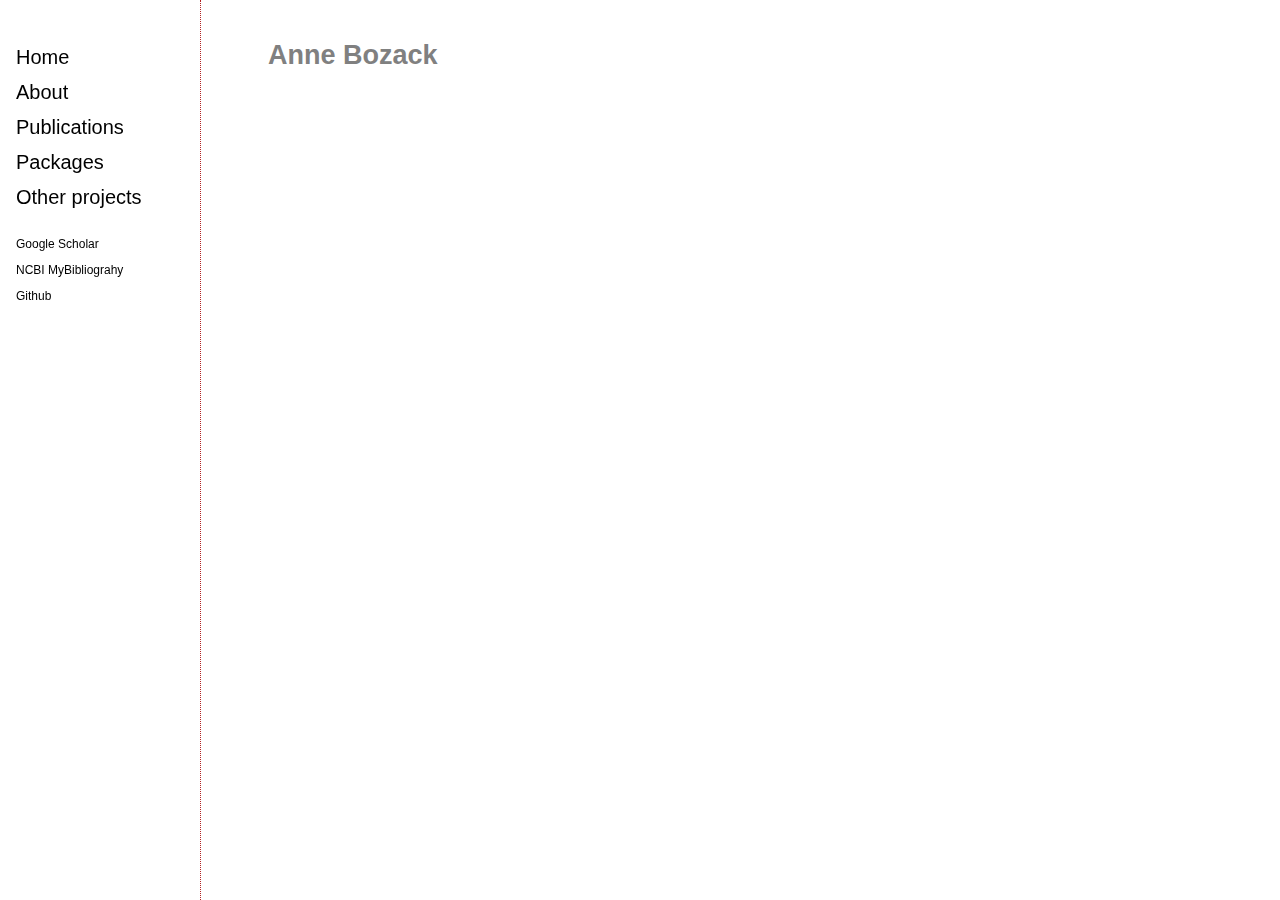
<file: index.html>
<!DOCTYPE html>
<html>
<head>
   <title>Anne Bozack</title>
   <link rel="icon" type="image/x-icon" href="favicon.ico">
</head>

<style>
    p {
  color: black
}

h2 {
 color: gray 
}

h1 {
 color: black
}

body {
  font-family: "Lato", sans-serif;
}

.sidenav {
  height: 100%;
  width: 200px;
  position: fixed;
  z-index: 1;
  top: 0;
  left: 0;
  overflow-x: hidden;
  padding-top: 40px;
  border-right-style: dotted;
  border-right-width: 1.5px;
  border-right-color: firebrick;
}

.sidenav a {
  padding: 6px 8px 6px 16px;
  text-decoration: none;
  font-size: 20px;
  color: #818181;
  display: block;
}

.sidenav a:hover {
  color: #f1f1f1;
}

.sidenav a:link {
  text-decoration: none;
}

.sidenav .small {
  font-size: 12px;
  display: block;
}

.main {
  margin-left: 250px; /* Same as the width of the sidenav */
  font-size: 18px; /* Increased text to enable scrolling */
  padding: 10px 10px;
  max-width: 1000px;
}

@media screen and (max-height: 450px) {
  .sidenav {padding-top: 15px;}
  .sidenav a {font-size: 18px;}
}

a:link {
  color: black;
  text-decoration: underline;
}

a:visited {
  color: gray;
}

a:hover {
  color: firebrick;
  text-decoration: underline;
}
</style>

    
<body>

<div class="sidenav">
  <a href="index.html">Home</a>
  <a href="about.html">About</a>
  <a href="publications.html">Publications</a>
  <a href="packages.html">Packages</a>
  <a href="other.html">Other projects</a>

  <p>
     <a href="https://scholar.google.com/citations?user=kSzZe7QAAAAJ&hl=en" class="small">Google Scholar</a>
     <a href="https://ncbi.nlm.nih.gov/myncbi/anne.bozack.1/bibliography/public/" class="small">NCBI MyBibliograhy</a>
     <a href="https://github.com/annebozack" class="small">Github</a>
  </p>
   
</div>

<div class="main">
  <h2>Anne Bozack</h2>
  
</div>
   
</body>
</html>
</file>
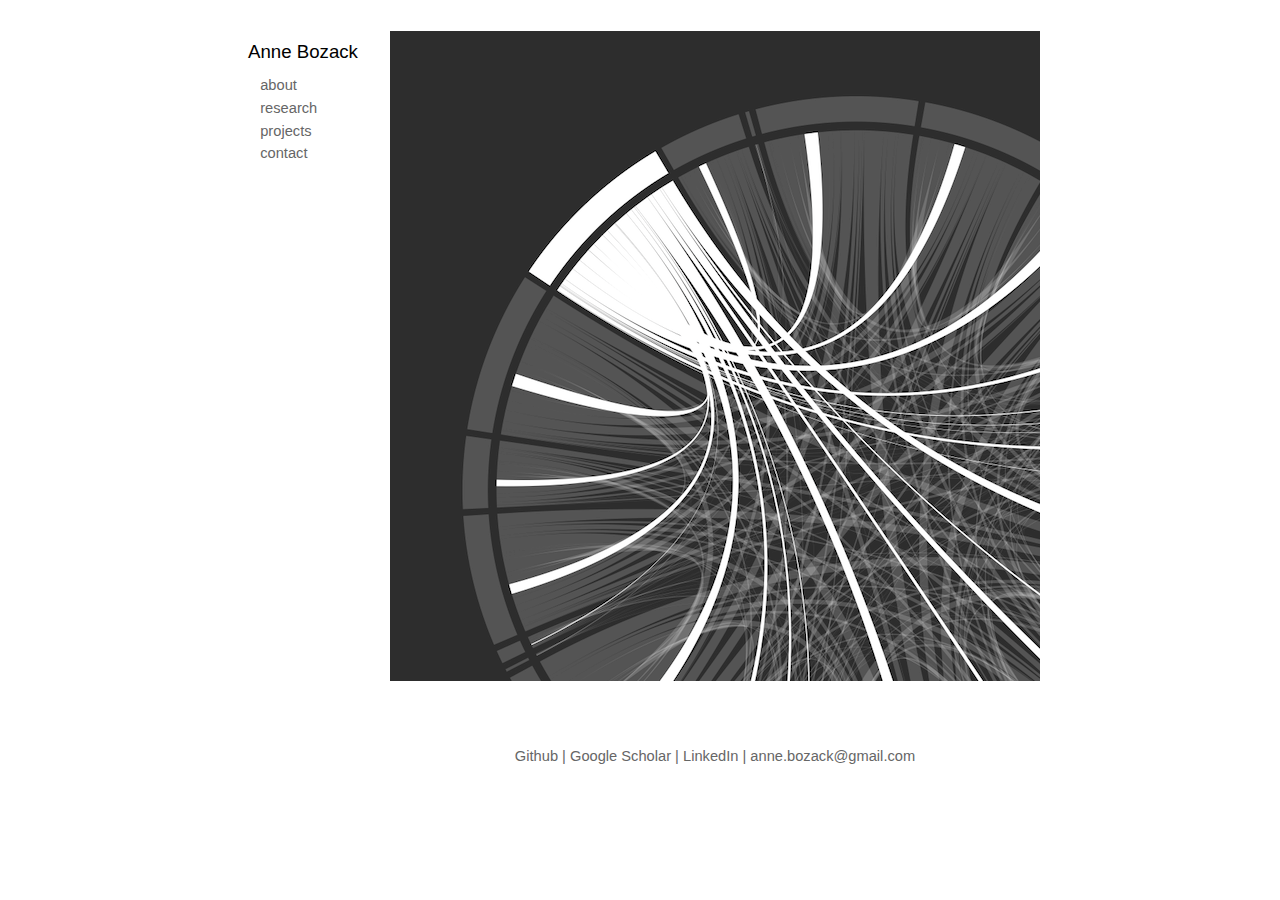
<file: old/index.html>
<!DOCTYPE html>
<html><head>
  <link rel="icon" href="A.png">
  <meta content="text/html; charset=ISO-8859-1" http-equiv="content-type"><title>annebozack</title>
  <style type="text/css">
body, html {
  font-size: 11pt;
  color: #666666;
  font-family: Arial,Helvetica,sans-serif;
  line-height: 17pt;
  background-color: #FFFFFF;
  cursor:url(http://www.javascriptkit.com/dhtmltutors/cursor-hand.gif), auto, !important;
}
h1 {
  font-family: Arial,Helvetica,sans-serif;
  font-size: 14pt;
  line-height: 14pt;
  color: #000000;
  font-weight: normal;
  font-style: normal;
}
.class1 a:link {
  font-size: 11pt;
  color: #666666;
  font-family: Arial,Helvetica,sans-serif;
  line-height: 17pt;
  text-decoration: none;
}
.class1 a:visited {
  font-size: 11pt;
  color: #666666;
  font-family: Arial,Helvetica,sans-serif;
  line-height: 17pt;
  text-decoration: none;
}
.class2 a:link {
  font-family: Arial,Helvetica,sans-serif;
  font-size: 14pt;
  line-height: normal;
  color: #cc6600;
  font-weight: normal;
  font-style: normal;
  text-decoration: none;
}
.class2 a:visited {
  font-family: Arial,Helvetica,sans-serif;
  font-size: 14pt;
  line-height: 14pt;
  color: #cc6600;
  font-weight: normal;
  font-style: normal;
  text-decoration: none;
}
.footer {
  position: fixed;
  left: 0;
  bottom: 0;
  width: 100%;
  color: white;
  text-align: center;
}

</style></head>

<body>
<br>
<table style="text-align: left; width: 800px; background-color: white; height: 700px; margin-left: auto; margin-right: auto;" border="0" cellpadding="0" cellspacing="0">

  <tbody>
    <tr>
      <td style="padding-left: 8px; vertical-align: top; height: 700px; width: 150px;">
      <h1>Anne Bozack</h1>
      <span class="class1">
&nbsp;&nbsp; <a href="about.html">about</a><br>
&nbsp;&nbsp; <a href="research.html">research</a><br>
&nbsp;&nbsp; <a href="projects.html">projects</a><br>
&nbsp;&nbsp; <a href="contact.html">contact</a><br>
      </span> </td>
      <td style="vertical-align: top; height: 700px; width: 650px; text-align: center;">
      <img style="width: 650px; height: 650px;" alt="" src="background.png" align="top">
      </td>
    </tr>
    <tr>
      <td style="vertical-align: top; height: 100px; width: 150px;">
      </td>
      <td style="vertical-align: top; height: 100px; width: 650px; text-align: center;">
      <p>
    <span class="class1">
  <a href="https://github.com/annebozack">Github</a> | 
  <a href="https://scholar.google.com/citations?user=kSzZe7QAAAAJ&hl=en">Google Scholar </a> |
  <a href="https://www.linkedin.com/in/annebozack/">LinkedIn </a> | 
  anne.bozack@gmail.com
  </span> 
  </p>
      </td>
      
    </tr>
  </tbody>
</table>



</body></html>
</file>
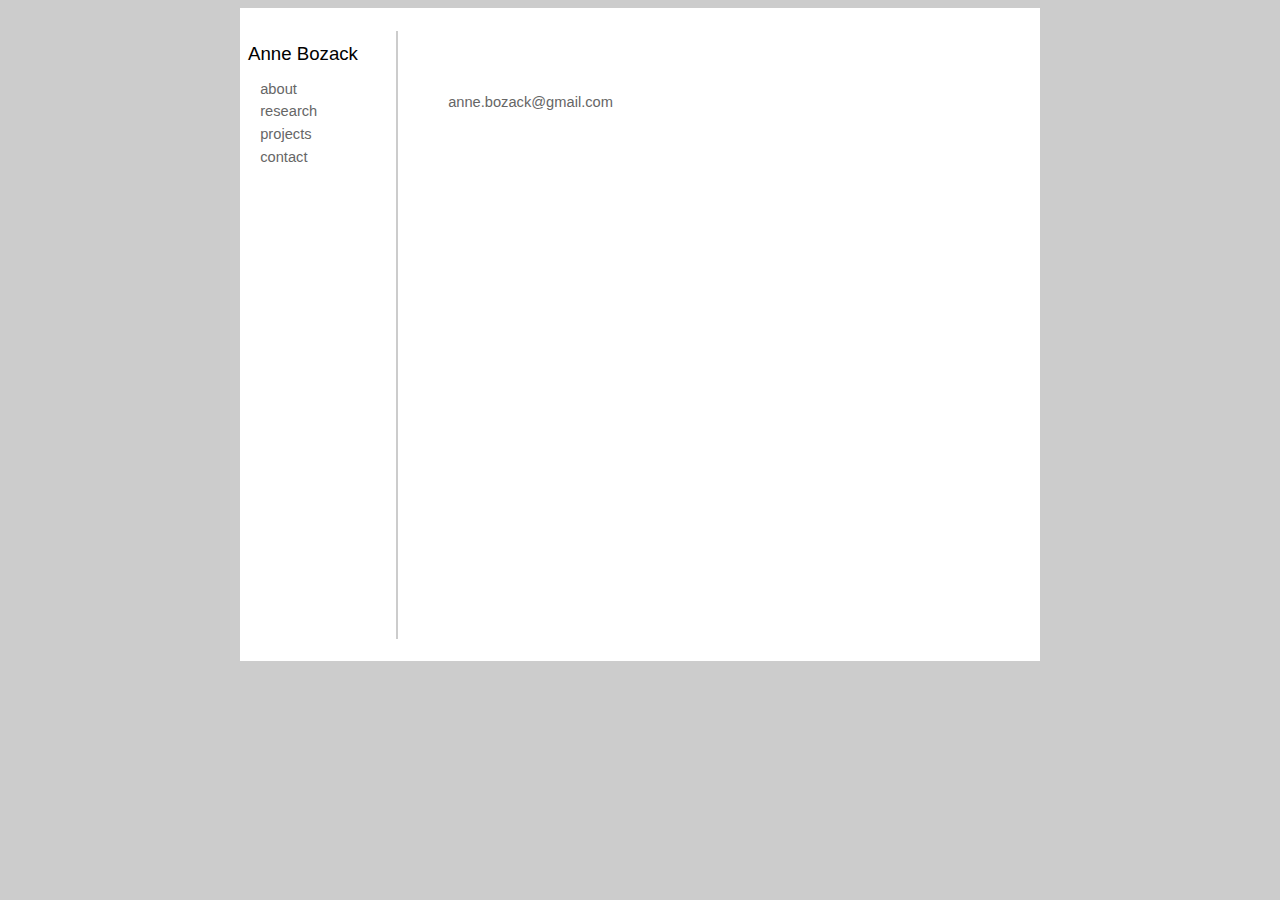
<file: contact.html>
<!DOCTYPE html>
<html><head>
  <meta content="text/html; charset=ISO-8859-1" http-equiv="content-type"><title>annebozack</title>
  <style type="text/css">
body {
  font-size: 11pt;
  color: #666666;
  font-family: Arial,Helvetica,sans-serif;
  line-height: 17pt;
  background-color: #cccccc;
}
h1 {
  font-family: Arial,Helvetica,sans-serif;
  font-size: 14pt;
  line-height: 14pt;
  color: #000000;
  font-weight: normal;
  font-style: normal;
}
.class1 a:link {
  font-size: 11pt;
  color: #666666;
  font-family: Arial,Helvetica,sans-serif;
  line-height: 17pt;
  text-decoration: none;
}
.class1 a:visited {
  font-size: 11pt;
  color: #666666;
  font-family: Arial,Helvetica,sans-serif;
  line-height: 17pt;
  text-decoration: none;
}
.class2 a:link {
  font-family: Arial,Helvetica,sans-serif;
  font-size: 14pt;
  line-height: normal;
  color: #000000;
  font-weight: normal;
  font-style: normal;
  text-decoration: none;
}
.class2 a:visited {
  font-family: Arial,Helvetica,sans-serif;
  font-size: 14pt;
  line-height: 14pt;
  color: #000000;
  font-weight: normal;
  font-style: normal;
  text-decoration: none;
}

</style></head><body>
<table style="text-align: left; width: 800px; background-color: white; height: 650px; margin-left: auto; margin-right: auto;" border="0" cellpadding="0" cellspacing="0">

  <tbody>
    <tr>
      <td style="vertical-align: top; height: 21px; width: 150px;"><br>
      </td>
      <td style="vertical-align: top; height: 21px; width: 650px;"><br>
      </td>
    </tr>
    <tr>
      <td style="padding-left: 8px; vertical-align: top; height: 608px; width: 150px;">
      <h1><span class="class2"><a href="index.html">Anne Bozack</a></span></h1>
      <span class="class1">
&nbsp;&nbsp; <a href="about.html">about</a><br>
&nbsp;&nbsp; <a href="research.html">research</a><br>
&nbsp;&nbsp; <a href="projects.html">projects</a><br>
&nbsp;&nbsp; <a href="contact.html">contact</a><br>
      </span> </td>
     <td style="border-left: 2px solid rgb(204, 204, 204); vertical-align: top; height: 608px; width: 650px; text-align: left;"><span class="class1"> <br>
      <br>
<p style="margin-left:50px; margin-right:50px;"> anne.bozack@gmail.com </p>

      </span> </td>
    </tr>
    <tr>
      <td style="vertical-align: top; height: 21px; width: 150px;"><br>
      </td>
      <td style="vertical-align: top; height: 21px; width: 650px;"><br>
      </td>
    </tr>
  </tbody>
</table>

<br>

<br>

</body></html>
</file>
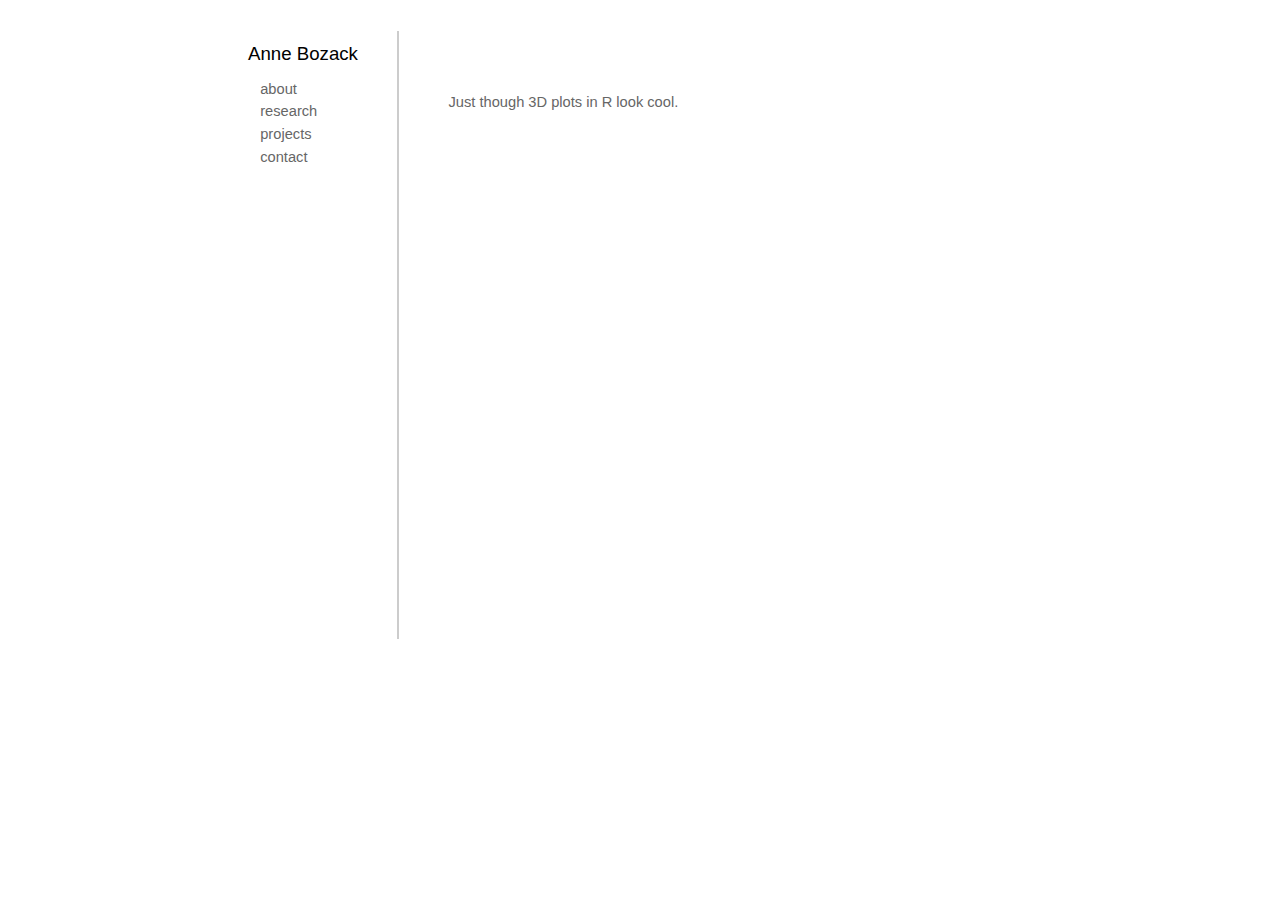
<file: cool.html>
<!DOCTYPE html>
<html><head>
  <meta content="text/html; charset=ISO-8859-1" http-equiv="content-type"><title>annebozack</title>
  <style type="text/css">
body {
  font-size: 11pt;
  color: #666666;
  font-family: Arial,Helvetica,sans-serif;
  line-height: 17pt;
  background-color: #FFFFFF;
}
h1 {
  font-family: Arial,Helvetica,sans-serif;
  font-size: 14pt;
  line-height: 14pt;
  color: #000000;
  font-weight: normal;
  font-style: normal;
}
.class1 a:link {
  font-size: 11pt;
  color: #666666;
  font-family: Arial,Helvetica,sans-serif;
  line-height: 17pt;
  text-decoration: none;
}
.class1 a:visited {
  font-size: 11pt;
  color: #666666;
  font-family: Arial,Helvetica,sans-serif;
  line-height: 17pt;
  text-decoration: none;
}
.class2 a:link {
  font-family: Arial,Helvetica,sans-serif;
  font-size: 14pt;
  line-height: normal;
  color: #000000;
  font-weight: normal;
  font-style: normal;
  text-decoration: none;
}
.class2 a:visited {
  font-family: Arial,Helvetica,sans-serif;
  font-size: 14pt;
  line-height: 14pt;
  color: #000000;
  font-weight: normal;
  font-style: normal;
  text-decoration: none;
}

</style></head><body>
<table style="text-align: left; width: 800px; background-color: white; height: 650px; margin-left: auto; margin-right: auto;" border="0" cellpadding="0" cellspacing="0">

  <tbody>
    <tr>
      <td style="vertical-align: top; height: 21px; width: 150px;"><br>
      </td>
      <td style="vertical-align: top; height: 21px; width: 650px;"><br>
      </td>
    </tr>
    <tr>
      <td style="padding-left: 8px; vertical-align: top; height: 608px; width: 150px;">
      <h1><span class="class2"><a href="index.html">Anne Bozack</a></span></h1>
      <span class="class1">
&nbsp;&nbsp; <a href="about.html">about</a><br>
&nbsp;&nbsp; <a href="research.html">research</a><br>
&nbsp;&nbsp; <a href="projects.html">projects</a><br>
&nbsp;&nbsp; <a href="contact.html">contact</a><br>
      </span> </td>
     <td style="border-left: 2px solid rgb(204, 204, 204); vertical-align: top; height: 608px; width: 650px; text-align: left;"><span class="class1"> <br>
      <br>
<p style="margin-left:50px; margin-right:50px;"> Just though 3D plots in R look cool. </p>
       
      </span> </td>
    </tr>
    <tr>
      <td style="vertical-align: top; height: 21px; width: 150px;"><br>
      </td>
      <td style="vertical-align: top; height: 21px; width: 650px;"><br>
      </td>
    </tr>
  </tbody>
</table>

<br>

<br>

</body></html>
</file>
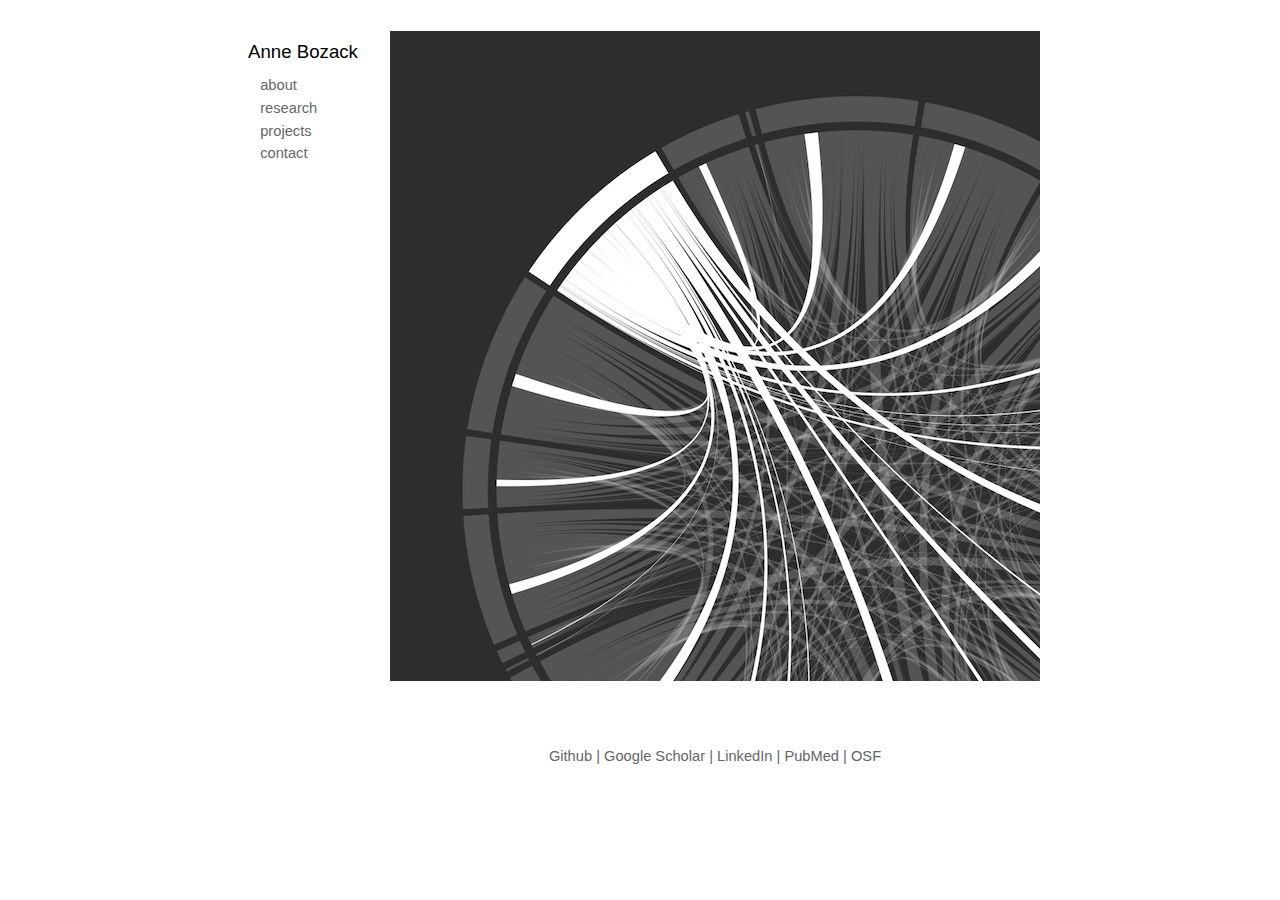
<file: index_test.html>
<!DOCTYPE html>
<html><head>
  <link rel="icon" href="A.png">
  <meta content="text/html; charset=ISO-8859-1" http-equiv="content-type"><title>annebozack</title>
  <style type="text/css">
body, html {
  font-size: 11pt;
  color: #666666;
  font-family: Arial,Helvetica,sans-serif;
  line-height: 17pt;
  background-color: #FFFFFF;
  cursor:url(http://www.javascriptkit.com/dhtmltutors/cursor-hand.gif), auto, !important;
}
h1 {
  font-family: Arial,Helvetica,sans-serif;
  font-size: 14pt;
  line-height: 14pt;
  color: #000000;
  font-weight: normal;
  font-style: normal;
}
.class1 a:link {
  font-size: 11pt;
  color: #666666;
  font-family: Arial,Helvetica,sans-serif;
  line-height: 17pt;
  text-decoration: none;
}
.class1 a:visited {
  font-size: 11pt;
  color: #666666;
  font-family: Arial,Helvetica,sans-serif;
  line-height: 17pt;
  text-decoration: none;
}
.class2 a:link {
  font-family: Arial,Helvetica,sans-serif;
  font-size: 14pt;
  line-height: normal;
  color: #cc6600;
  font-weight: normal;
  font-style: normal;
  text-decoration: none;
}
.class2 a:visited {
  font-family: Arial,Helvetica,sans-serif;
  font-size: 14pt;
  line-height: 14pt;
  color: #cc6600;
  font-weight: normal;
  font-style: normal;
  text-decoration: none;
}
.footer {
  position: fixed;
  left: 0;
  bottom: 0;
  width: 100%;
  color: white;
  text-align: center;
}

</style></head>

<body>
<br>
<table style="text-align: left; width: 800px; background-color: white; height: 700px; margin-left: auto; margin-right: auto;" border="0" cellpadding="0" cellspacing="0">

  <tbody>
    <tr>
      <td style="padding-left: 8px; vertical-align: top; height: 700px; width: 150px;">
      <h1>Anne Bozack</h1>
      <span class="class1">
&nbsp;&nbsp; <a href="about.html">about</a><br>
&nbsp;&nbsp; <a href="research.html">research</a><br>
&nbsp;&nbsp; <a href="projects.html">projects</a><br>
&nbsp;&nbsp; <a href="contact.html">contact</a><br>
      </span> </td>
      <td style="vertical-align: top; height: 700px; width: 650px; text-align: center;">
      <img style="width: 650px; height: 650px;" alt="" src="background.png" align="top">
      </td>
    </tr>
    <tr>
      <td style="vertical-align: top; height: 150px; width: 150px;">
      </td>
      <td style="vertical-align: top; height: 150px; width: 650px; text-align: center;">
      <p>
    <span class="class1">
  <a href="https://github.com/annebozack">Github</a> | 
  <a href="https://scholar.google.com/citations?user=kSzZe7QAAAAJ&hl=en">Google Scholar </a> |
  <a href="https://www.linkedin.com/in/annebozack/">LinkedIn </a> | 
  <a href="https://pubmed.ncbi.nlm.nih.gov/?term=anne+bozack&sort=date">PubMed </a> |
  <a href="https://osf.io/c4ghz/">OSF </a>
  </span> 
  </p>
      </td>
      
    </tr>
  </tbody>
</table>



</body></html>
</file>
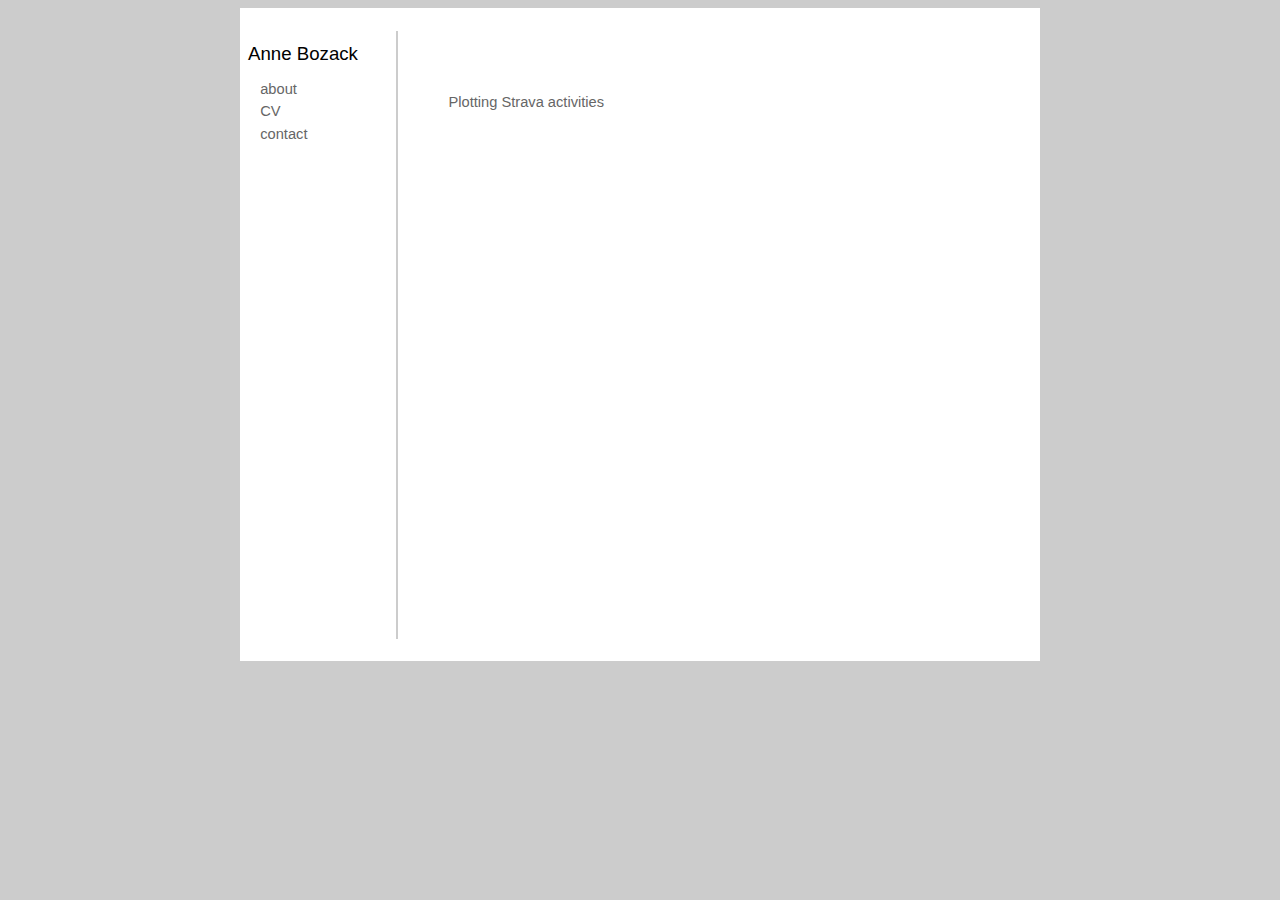
<file: projects.html>
<!DOCTYPE html>
<html><head>
  <meta content="text/html; charset=ISO-8859-1" http-equiv="content-type"><title>annebozack</title>
  <style type="text/css">
body {
  font-size: 11pt;
  color: #666666;
  font-family: Arial,Helvetica,sans-serif;
  line-height: 17pt;
  background-color: #cccccc;
}
h1 {
  font-family: Arial,Helvetica,sans-serif;
  font-size: 14pt;
  line-height: 14pt;
  color: #000000;
  font-weight: normal;
  font-style: normal;
}
.class1 a:link {
  font-size: 11pt;
  color: #666666;
  font-family: Arial,Helvetica,sans-serif;
  line-height: 17pt;
  text-decoration: none;
}
.class1 a:visited {
  font-size: 11pt;
  color: #666666;
  font-family: Arial,Helvetica,sans-serif;
  line-height: 17pt;
  text-decoration: none;
}
.class2 a:link {
  font-family: Arial,Helvetica,sans-serif;
  font-size: 14pt;
  line-height: normal;
  color: #000000;
  font-weight: normal;
  font-style: normal;
  text-decoration: none;
}
.class2 a:visited {
  font-family: Arial,Helvetica,sans-serif;
  font-size: 14pt;
  line-height: 14pt;
  color: #000000;
  font-weight: normal;
  font-style: normal;
  text-decoration: none;
}

</style></head><body>
<table style="text-align: left; width: 800px; background-color: white; height: 650px; margin-left: auto; margin-right: auto;" border="0" cellpadding="0" cellspacing="0">

  <tbody>
    <tr>
      <td style="vertical-align: top; height: 21px; width: 150px;"><br>
      </td>
      <td style="vertical-align: top; height: 21px; width: 650px;"><br>
      </td>
    </tr>
    <tr>
      <td style="padding-left: 8px; vertical-align: top; height: 608px; width: 150px;">
      <h1><span class="class2"><a href="index.html">Anne Bozack</a></span></h1>
      <span class="class1">
&nbsp;&nbsp; <a href="about.html">about</a><br>
&nbsp;&nbsp; <a href="projects.html">CV</a><br>
&nbsp;&nbsp; <a href="contact.html">contact</a><br>
      </span> </td>
     <td style="border-left: 2px solid rgb(204, 204, 204); vertical-align: top; height: 608px; width: 650px; text-align: left;"><span class="class1"> <br>
      <br>
<p style="margin-left:50px; margin-right:50px;"> <a href="https://github.com/annebozack/activityPlotting">Plotting Strava activities</a> </p>

      </span> </td>
    </tr>
    <tr>
      <td style="vertical-align: top; height: 21px; width: 150px;"><br>
      </td>
      <td style="vertical-align: top; height: 21px; width: 650px;"><br>
      </td>
    </tr>
  </tbody>
</table>

<br>

<br>

</body></html>
</file>
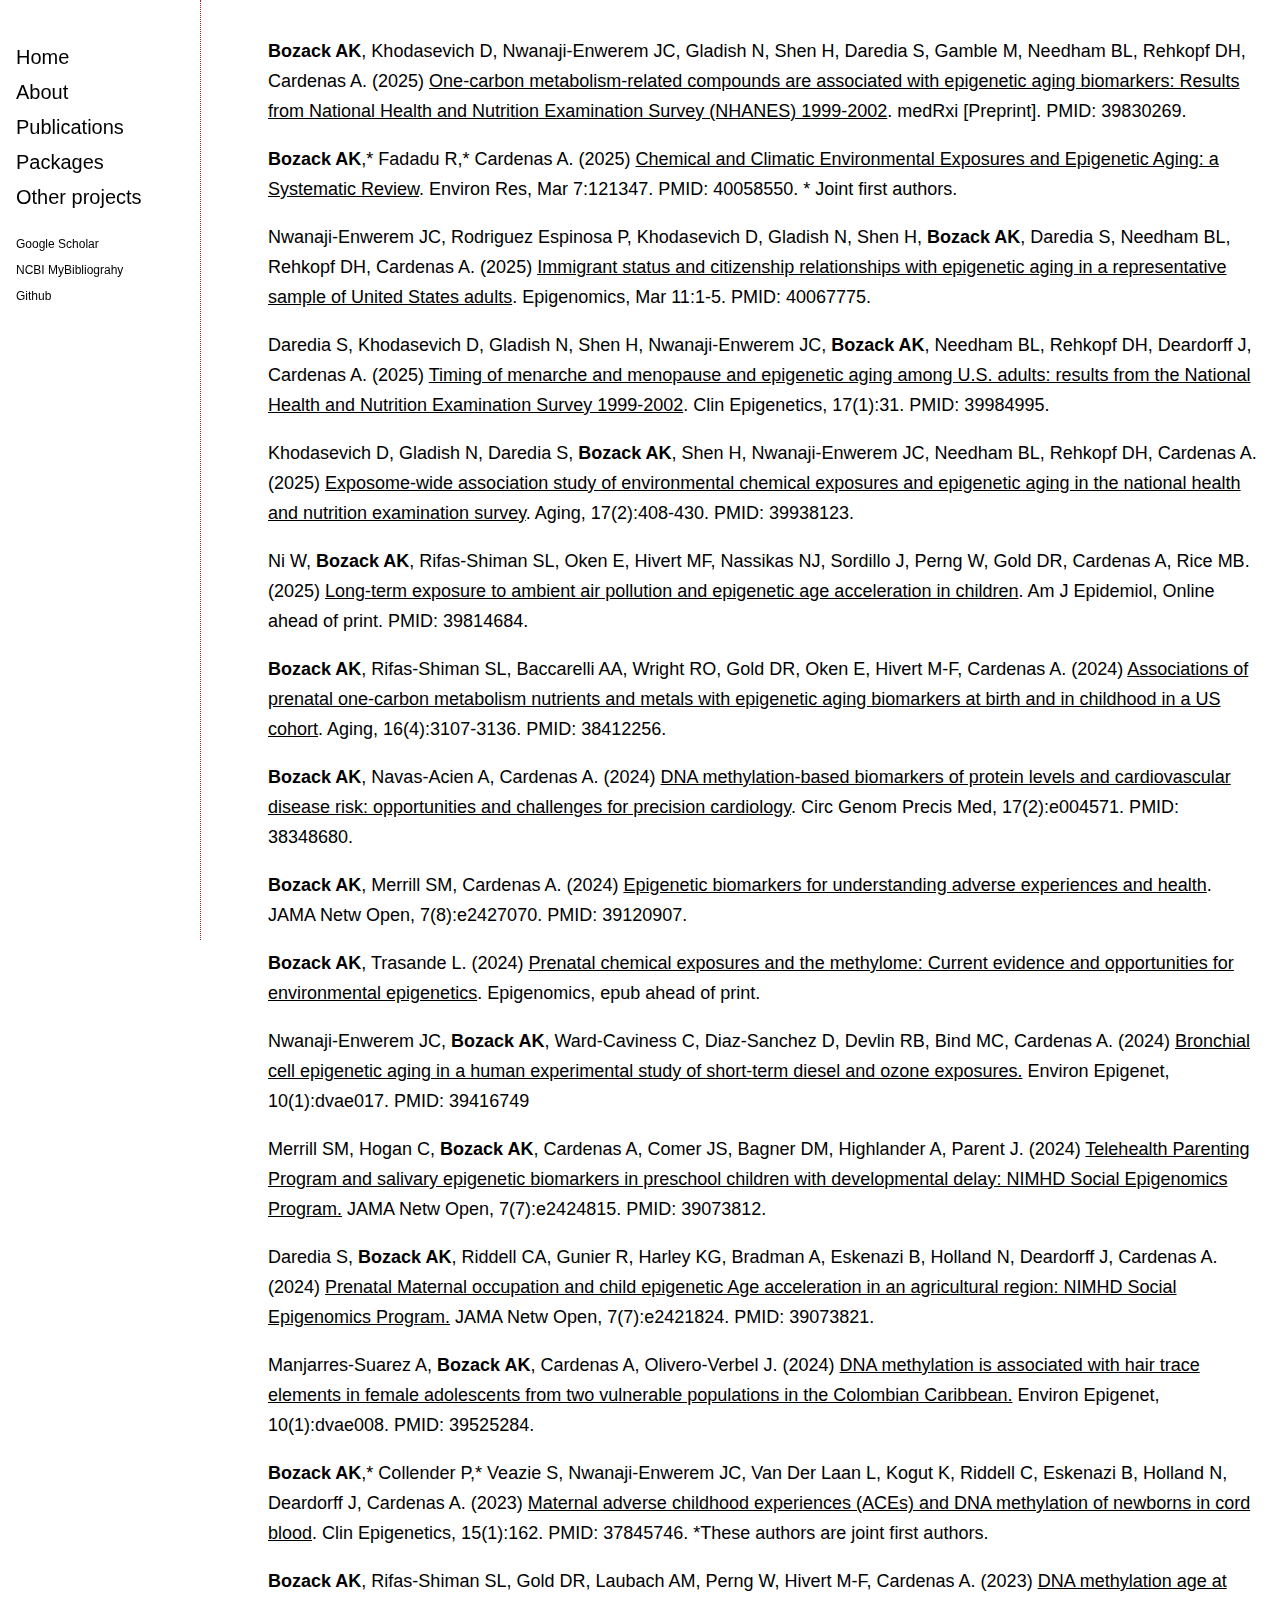
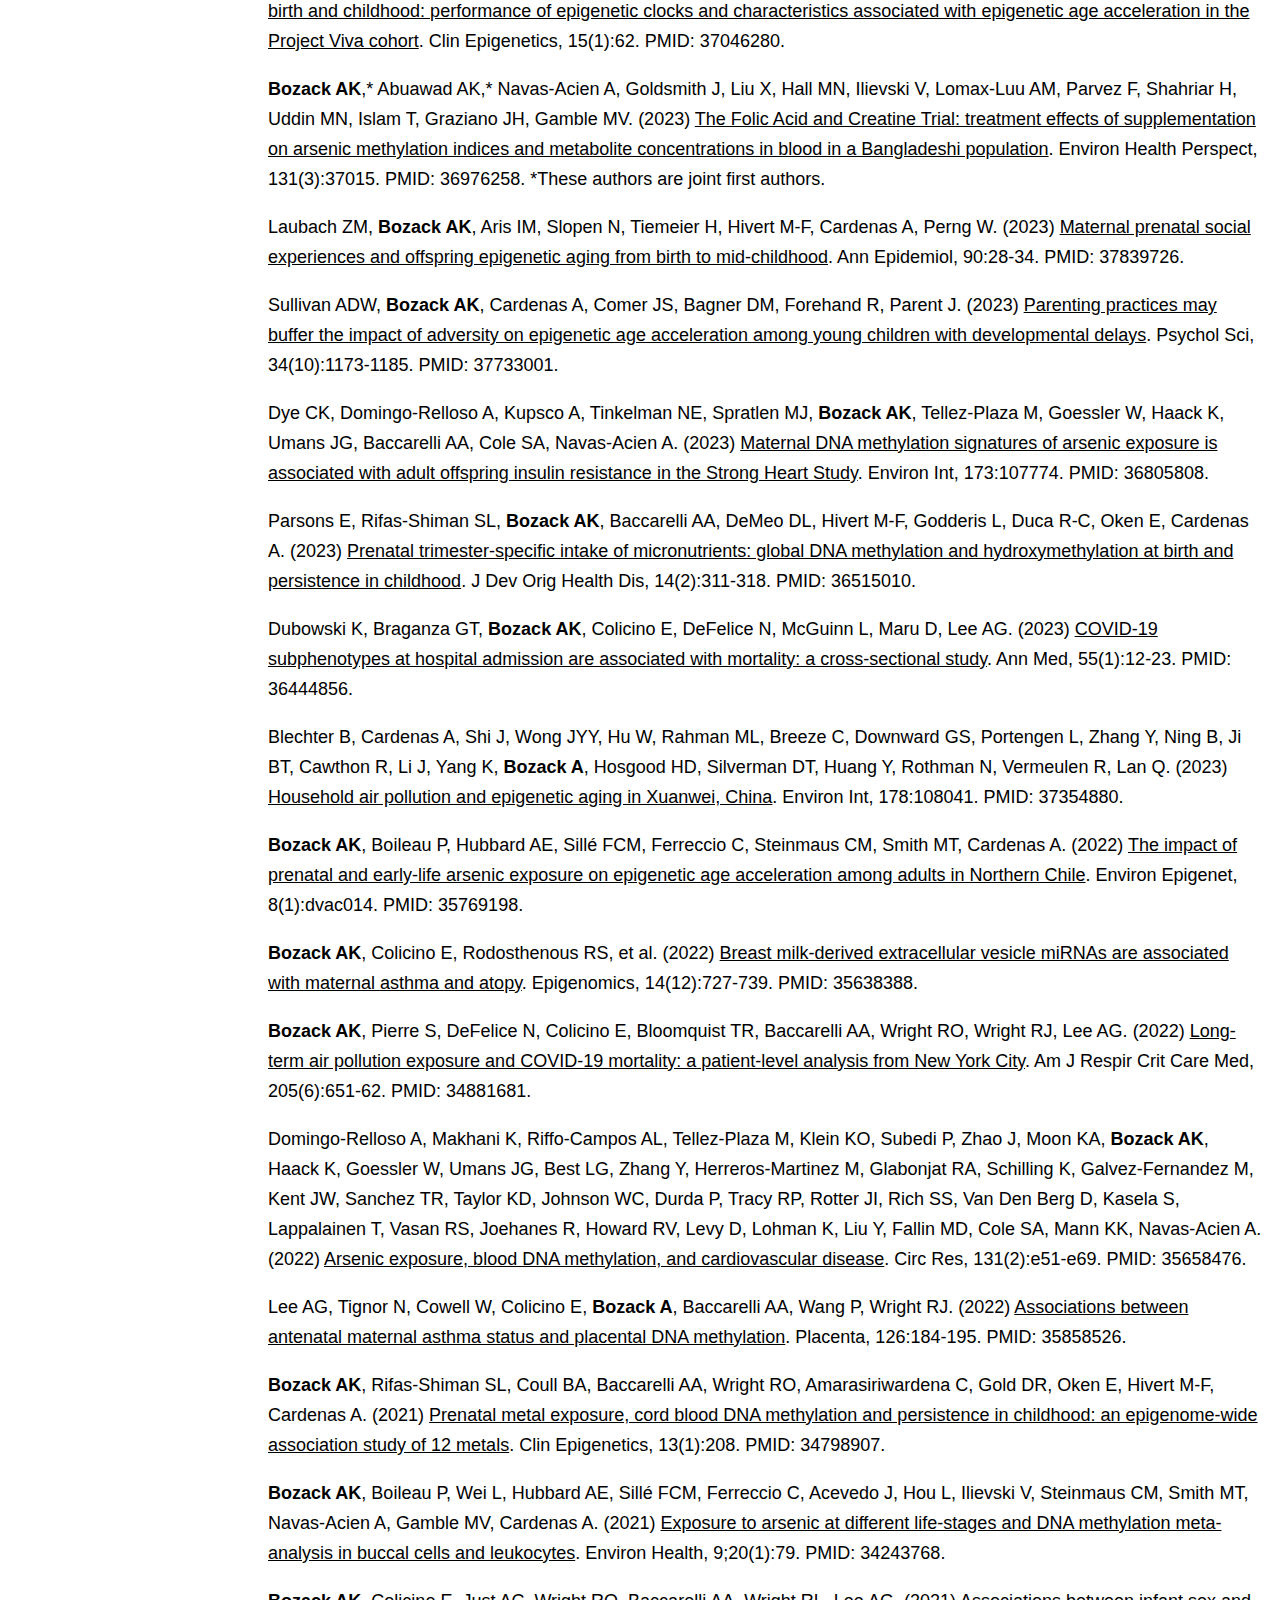
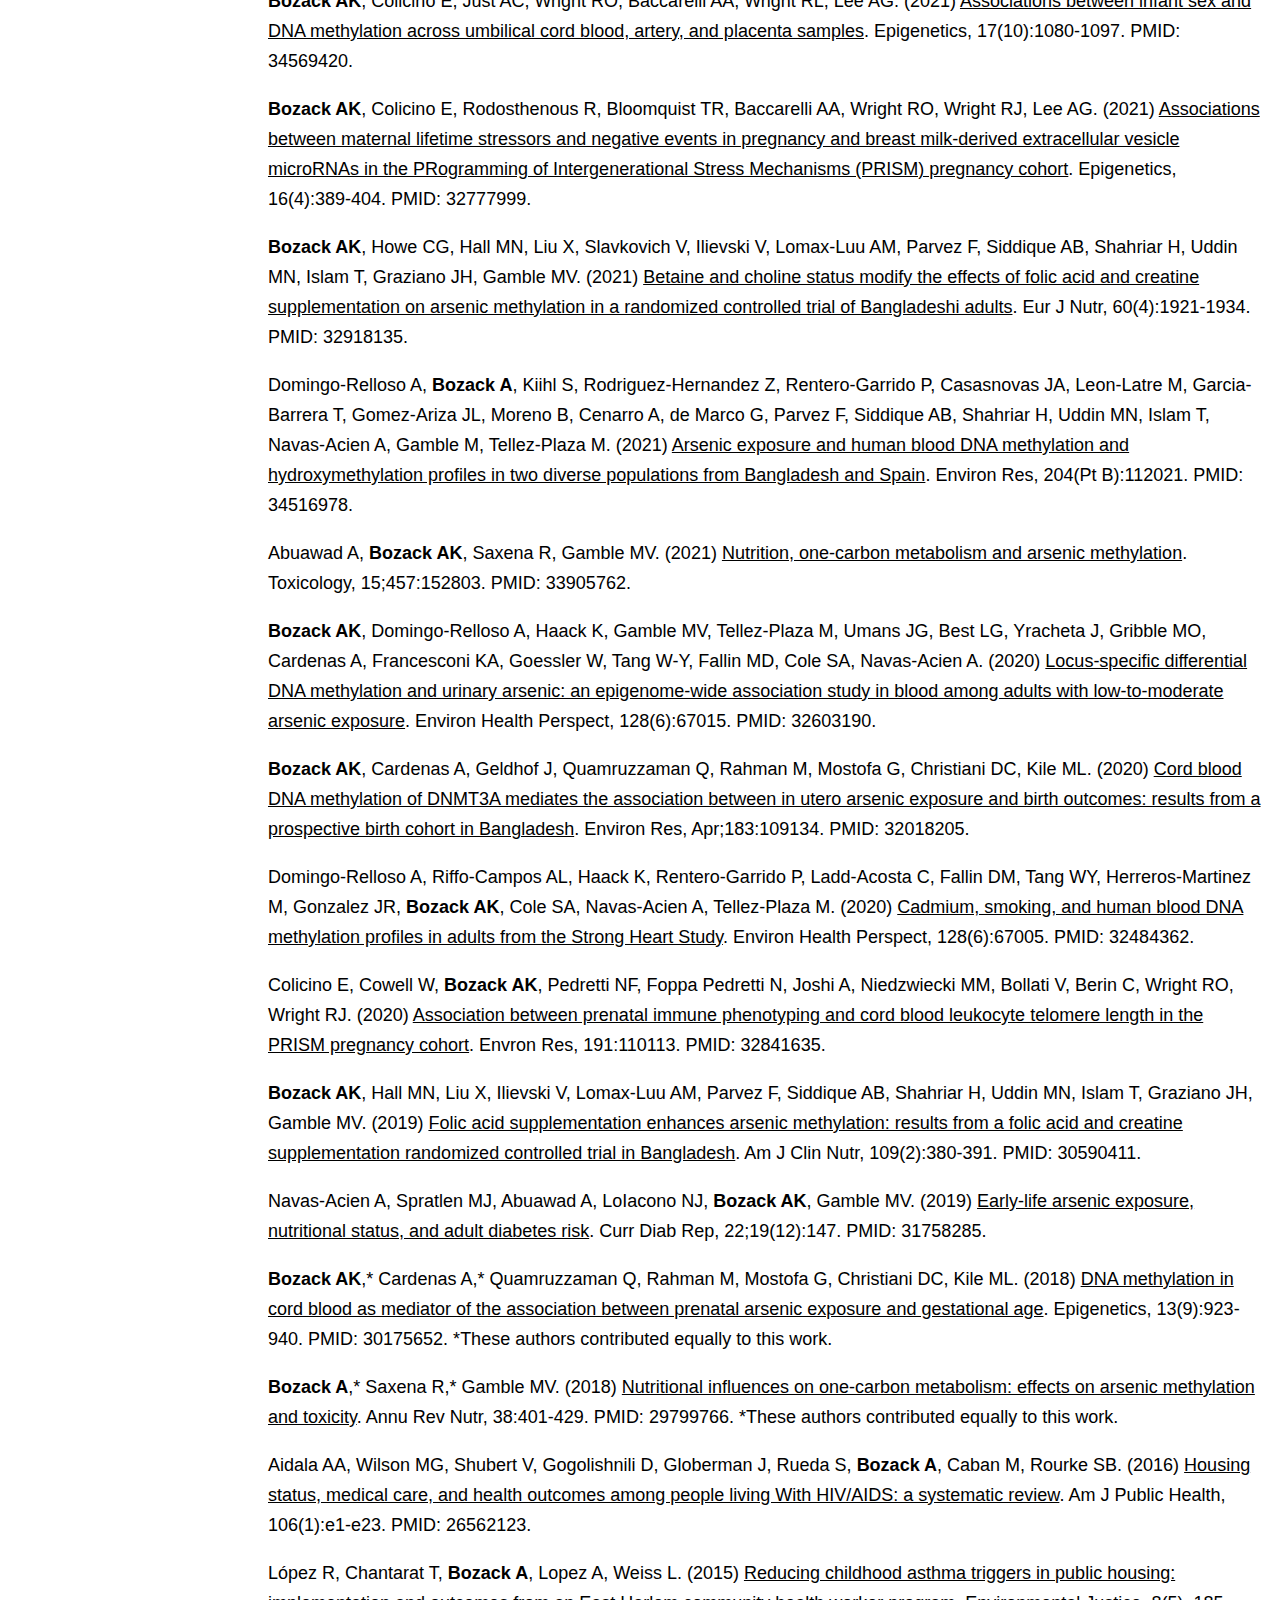
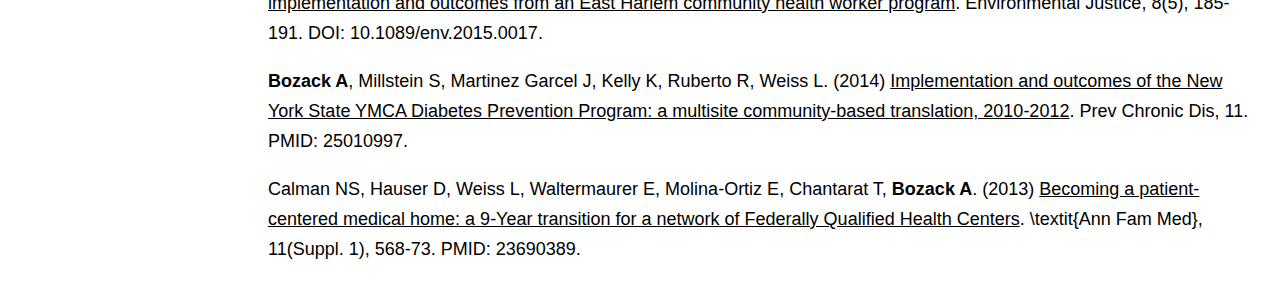
<file: publications.html>
<!DOCTYPE html>
<html>
<head>
    <title>Anne Bozack</title>
   <link rel="icon" type="image/x-icon" href="favicon.ico">
</head>

<style>
    p {
  color: black
}

h2 {
 color: gray 
}

h1 {
 color: black
}

body {
  font-family: "Lato", sans-serif;
}

.sidenav {
  height: 100%;
  width: 200px;
  position: fixed;
  z-index: 1;
  top: 0;
  left: 0;
  overflow-x: hidden;
  padding-top: 40px;
  border-right-style: dotted;
  border-right-width: 1.5px;
  border-right-color: firebrick;
}

.sidenav a {
  padding: 6px 8px 6px 16px;
  text-decoration: none;
  font-size: 20px;
  color: #818181;
  display: block;
}

.sidenav a:hover {
  color: #f1f1f1;
}

.sidenav a:link {
  text-decoration: none;
}

.sidenav .small {
  font-size: 12px;
  display: block;
}

.main {
  margin-left: 250px; /* Same as the width of the sidenav */
  font-size: 18px; /* Increased text to enable scrolling */
  padding: 10px 10px;
  max-width: 1000px;
  line-height:30px;
}

@media screen and (max-height: 450px) {
  .sidenav {padding-top: 15px;}
  .sidenav a {font-size: 18px;}
}

a:link {
  color: black;
  text-decoration: underline;
}

a:visited {
  color: gray;
}

a:hover {
  color: firebrick;
  text-decoration: underline;
}
    
</style>

    
<body>

<div class="sidenav">
  <a href="index.html">Home</a>
  <a href="about.html">About</a>
  <a href="publications.html">Publications</a>
  <a href="packages.html">Packages</a>
  <a href="other.html">Other projects</a>
    
  <p>
     <a href="https://scholar.google.com/citations?user=kSzZe7QAAAAJ&hl=en" class="small">Google Scholar</a>
     <a href="https://ncbi.nlm.nih.gov/myncbi/anne.bozack.1/bibliography/public/" class="small">NCBI MyBibliograhy</a>
     <a href="https://github.com/annebozack" class="small">Github</a>
  </p>
</div>

<div class="main">

<p><b>Bozack AK</b>, Khodasevich D, Nwanaji-Enwerem JC, Gladish N, Shen H, Daredia S, Gamble M, Needham BL, Rehkopf DH, Cardenas A. (2025) <a href="https://pmc.ncbi.nlm.nih.gov/articles/PMC11741460/">One-carbon metabolism-related compounds are associated with epigenetic aging biomarkers: Results from National Health and Nutrition Examination Survey (NHANES) 1999-2002</a>. medRxi [Preprint]. PMID: 39830269.</p>

<p><b>Bozack AK</b>,* Fadadu R,* Cardenas A. (2025) <a href="https://pubmed.ncbi.nlm.nih.gov/40058550/">Chemical and Climatic Environmental Exposures and Epigenetic Aging: a Systematic Review</a>. Environ Res, Mar 7:121347. PMID: 40058550. * Joint first authors.</p>

<p>Nwanaji-Enwerem JC, Rodriguez Espinosa P, Khodasevich D, Gladish N, Shen H, <b>Bozack AK</b>, Daredia S, Needham BL, Rehkopf DH, Cardenas A. (2025) <a href="https://pubmed.ncbi.nlm.nih.gov/40067775/">Immigrant status and citizenship relationships with epigenetic aging in a representative sample of United States adults</a>. Epigenomics, Mar 11:1-5. PMID: 40067775.</p>

<p>Daredia S, Khodasevich D, Gladish N, Shen H, Nwanaji-Enwerem JC, <b>Bozack AK</b>, Needham BL, Rehkopf DH, Deardorff J, Cardenas A. (2025) <a href="https://pubmed.ncbi.nlm.nih.gov/39984995/">Timing of menarche and menopause and epigenetic aging among U.S. adults: results from the National Health and Nutrition Examination Survey 1999-2002</a>. Clin Epigenetics, 17(1):31. PMID: 39984995.</p>

<p>Khodasevich D, Gladish N, Daredia S, <b>Bozack AK</b>, Shen H, Nwanaji-Enwerem JC, Needham BL, Rehkopf DH, Cardenas A. (2025) <a href="https://pmc.ncbi.nlm.nih.gov/articles/PMC11892924/">Exposome-wide association study of environmental chemical exposures and epigenetic aging in the national health and nutrition examination survey</a>. Aging, 17(2):408-430. PMID: 39938123.</p>

<p>Ni W, <b>Bozack AK</b>, Rifas-Shiman SL, Oken E, Hivert MF, Nassikas NJ, Sordillo J, Perng W, Gold DR, Cardenas A, Rice MB. (2025) <a href="https://pubmed.ncbi.nlm.nih.gov/39814684/">Long-term exposure to ambient air pollution and epigenetic age acceleration in children</a>. Am J Epidemiol, Online ahead of print. PMID: 39814684.</p>

<p><b>Bozack AK</b>, Rifas-Shiman SL, Baccarelli AA, Wright RO, Gold DR, Oken E, Hivert M-F, Cardenas A. (2024) <a href="https://www.ncbi.nlm.nih.gov/pmc/articles/PMC10929819/">Associations of prenatal one-carbon metabolism nutrients and metals with epigenetic aging biomarkers at birth and in childhood in a US cohort</a>. Aging, 16(4):3107-3136. PMID: 38412256.</p>

<p><b>Bozack AK</b>, Navas-Acien A, Cardenas A. (2024) <a href="https://pubmed.ncbi.nlm.nih.gov/38348680/">DNA methylation-based biomarkers of protein levels and cardiovascular disease risk: opportunities and challenges for precision cardiology</a>. Circ Genom Precis Med, 17(2):e004571. PMID: 38348680.</p>

<p><b>Bozack AK</b>, Merrill SM, Cardenas A. (2024) <a href="https://jamanetwork.com/journals/jamanetworkopen/fullarticle/2822158">Epigenetic biomarkers for understanding adverse experiences and health</a>. JAMA Netw Open, 7(8):e2427070. PMID: 39120907.</p>

<p><b>Bozack AK</b>, Trasande L. (2024) <a href="https://www.tandfonline.com/doi/full/10.1080/17501911.2024.2426441">Prenatal chemical exposures and the methylome: Current evidence and opportunities for environmental epigenetics</a>. Epigenomics, epub ahead of print.

<p>Nwanaji-Enwerem JC, <b>Bozack AK</b>, Ward-Caviness C, Diaz-Sanchez D, Devlin RB, Bind MC, Cardenas A. (2024) <a href= "https://pubmed.ncbi.nlm.nih.gov/39416749/"> Bronchial cell epigenetic aging in a human experimental study of short-term diesel and ozone exposures.</a> Environ Epigenet, 10(1):dvae017. PMID: 39416749</p>
    
<p>Merrill SM, Hogan C, <b>Bozack AK</b>, Cardenas A, Comer JS, Bagner DM, Highlander A, Parent J. (2024) <a href="https://www.ncbi.nlm.nih.gov/pmc/articles/PMC11287424/">Telehealth Parenting Program and salivary epigenetic biomarkers in preschool children with developmental delay: NIMHD Social Epigenomics Program.</a> JAMA Netw Open, 7(7):e2424815. PMID: 39073812.</p>

<p>Daredia S, <b>Bozack AK</b>, Riddell CA, Gunier R, Harley KG, Bradman A, Eskenazi B, Holland N, Deardorff J, Cardenas A. (2024) <a href="https://www.ncbi.nlm.nih.gov/pmc/articles/PMC11287394/">Prenatal Maternal occupation and child epigenetic Age acceleration in an agricultural region: NIMHD Social Epigenomics Program.</a> JAMA Netw Open, 7(7):e2421824. PMID: 39073821.</p>
    
<p>Manjarres-Suarez A, <b>Bozack AK</b>, Cardenas A, Olivero-Verbel J. (2024) <a href="https://pubmed.ncbi.nlm.nih.gov/39525284/">DNA methylation is associated with hair trace elements in female adolescents from two vulnerable populations in the Colombian Caribbean.</a> Environ Epigenet, 10(1):dvae008. PMID: 39525284.
   
<p><b>Bozack AK</b>,* Collender P,* Veazie S, Nwanaji-Enwerem JC, Van Der Laan L, Kogut K, Riddell C, Eskenazi B, Holland N, Deardorff J, Cardenas A. (2023) <a href="https://www.ncbi.nlm.nih.gov/pmc/articles/PMC10577922/">Maternal adverse childhood experiences (ACEs) and DNA methylation of newborns in cord blood</a>. Clin Epigenetics, 15(1):162. PMID: 37845746. *These authors are joint first authors.</p>

<p><b>Bozack AK</b>, Rifas-Shiman SL, Gold DR, Laubach AM, Perng W, Hivert M-F, Cardenas A. (2023) <a href="https://www.ncbi.nlm.nih.gov/pmc/articles/PMC10099681/">DNA methylation age at birth and childhood: performance of epigenetic clocks and characteristics associated with epigenetic age acceleration in the Project Viva cohort</a>. Clin Epigenetics, 15(1):62. PMID: 37046280.</p>

<p><b>Bozack AK</b>,* Abuawad AK,* Navas-Acien A, Goldsmith J, Liu X, Hall MN, Ilievski V, Lomax-Luu AM, Parvez F, Shahriar H, Uddin MN, Islam T, Graziano JH, Gamble MV. (2023) <a href="https://www.ncbi.nlm.nih.gov/pmc/articles/PMC10045040/">The Folic Acid and Creatine Trial: treatment effects of supplementation on arsenic methylation indices and metabolite concentrations in blood in a Bangladeshi population</a>. Environ Health Perspect, 131(3):37015. PMID: 36976258. *These authors are joint first authors.</p>

<p>Laubach ZM, <b>Bozack AK</b>, Aris IM, Slopen N, Tiemeier H, Hivert M-F, Cardenas A, Perng W. (2023) <a href="https://www.ncbi.nlm.nih.gov/pmc/articles/PMC10842218/">Maternal prenatal social experiences and offspring epigenetic aging from birth to mid-childhood</a>. Ann Epidemiol, 90:28-34. PMID: 37839726.</p>

<p>Sullivan ADW, <b>Bozack AK</b>, Cardenas A, Comer JS, Bagner DM, Forehand R, Parent J. (2023) <a href="https://pubmed.ncbi.nlm.nih.gov/37733001/">Parenting practices may buffer the impact of adversity on epigenetic age acceleration among young children with developmental delays</a>. Psychol Sci, 34(10):1173-1185. PMID: 37733001.</p>

<p>Dye CK, Domingo-Relloso A, Kupsco A, Tinkelman NE, Spratlen MJ, <b>Bozack AK</b>, Tellez-Plaza M, Goessler W, Haack K, Umans JG, Baccarelli AA, Cole SA, Navas-Acien A. (2023) <a href="https://www.ncbi.nlm.nih.gov/pmc/articles/PMC10166110/">Maternal DNA methylation signatures of arsenic exposure is associated with adult offspring insulin resistance in the Strong Heart Study</a>. Environ Int, 173:107774. PMID: 36805808.</p>

<p>Parsons E, Rifas-Shiman SL, <b>Bozack AK</b>, Baccarelli AA, DeMeo DL, Hivert M-F, Godderis L, Duca R-C, Oken E, Cardenas A. (2023) <a href="https://www.ncbi.nlm.nih.gov/pmc/articles/PMC9998337/">Prenatal trimester-specific intake of micronutrients: global DNA methylation and hydroxymethylation at birth and persistence in childhood</a>. J Dev Orig Health Dis, 14(2):311-318. PMID: 36515010.</p>

<p>Dubowski K, Braganza GT, <b>Bozack AK</b>, Colicino E, DeFelice N, McGuinn L, Maru D, Lee AG. (2023) <a href="https://www.ncbi.nlm.nih.gov/pmc/articles/PMC10795648/">COVID-19 subphenotypes at hospital admission are associated with mortality: a cross-sectional study</a>. Ann Med, 55(1):12-23. PMID: 36444856.</p>

<p>Blechter B, Cardenas A, Shi J, Wong JYY, Hu W, Rahman ML, Breeze C, Downward GS, Portengen L, Zhang Y, Ning B, Ji BT, Cawthon R, Li J, Yang K, <b>Bozack A</b>, Hosgood HD, Silverman DT, Huang Y, Rothman N, Vermeulen R, Lan Q. (2023) <a href="https://pubmed.ncbi.nlm.nih.gov/37354880/">Household air pollution and epigenetic aging in Xuanwei, China</a>. Environ Int, 178:108041. PMID: 37354880.</p>

<p><b>Bozack AK</b>, Boileau P, Hubbard AE, Sillé FCM, Ferreccio C, Steinmaus CM, Smith MT, Cardenas A. (2022) <a href="https://www.ncbi.nlm.nih.gov/pmc/articles/PMC9235373/">The impact of prenatal and early-life arsenic exposure on epigenetic age acceleration among adults in Northern Chile</a>. Environ Epigenet, 8(1):dvac014. PMID: 35769198.</p>

<p><b>Bozack AK</b>, Colicino E, Rodosthenous RS, et al. (2022) <a href="https://www.ncbi.nlm.nih.gov/pmc/articles/PMC9280402/">Breast milk-derived extracellular vesicle miRNAs are associated with maternal asthma and atopy</a>. Epigenomics, 14(12):727-739. PMID: 35638388.</p>

<p><b>Bozack AK</b>, Pierre S, DeFelice N, Colicino E, Bloomquist TR, Baccarelli AA, Wright RO, Wright RJ, Lee AG. (2022) <a href="https://pubmed.ncbi.nlm.nih.gov/34881681/">Long-term air pollution exposure and COVID-19 mortality: a patient-level analysis from New York City</a>. Am J Respir Crit Care Med, 205(6):651-62. PMID: 34881681.</p>

<p>Domingo-Relloso A, Makhani K, Riffo-Campos AL, Tellez-Plaza M, Klein KO, Subedi P, Zhao J, Moon KA, <b>Bozack AK</b>, Haack K, Goessler W, Umans JG, Best LG, Zhang Y, Herreros-Martinez M, Glabonjat RA, Schilling K, Galvez-Fernandez M, Kent JW, Sanchez TR, Taylor KD, Johnson WC, Durda P, Tracy RP, Rotter JI, Rich SS, Van Den Berg D, Kasela S, Lappalainen T, Vasan RS, Joehanes R, Howard RV, Levy D, Lohman K, Liu Y, Fallin MD, Cole SA, Mann KK, Navas-Acien A. (2022) <a href="https://www.ncbi.nlm.nih.gov/pmc/articles/PMC10203287/">Arsenic exposure, blood DNA methylation, and cardiovascular disease</a>. Circ Res, 131(2):e51-e69. PMID: 35658476.</p>

<p>Lee AG, Tignor N, Cowell W, Colicino E, <b>Bozack A</b>, Baccarelli AA, Wang P, Wright RJ. (2022) <a href="https://www.ncbi.nlm.nih.gov/pmc/articles/PMC9679966/">Associations between antenatal maternal asthma status and placental DNA methylation</a>. Placenta, 126:184-195. PMID: 35858526.</p>

<p><b>Bozack AK</b>, Rifas‑Shiman SL, Coull BA, Baccarelli AA, Wright RO, Amarasiriwardena C, Gold DR, Oken E, Hivert M-F, Cardenas A. (2021) <a href="https://www.ncbi.nlm.nih.gov/pmc/articles/PMC8605513/">Prenatal metal exposure, cord blood DNA methylation and persistence in childhood: an epigenome-wide association study of 12 metals</a>. Clin Epigenetics, 13(1):208. PMID: 34798907.</p>

<p><b>Bozack AK</b>, Boileau P, Wei L, Hubbard AE, Sillé FCM, Ferreccio C, Acevedo J, Hou L, Ilievski V, Steinmaus CM, Smith MT, Navas-Acien A, Gamble MV, Cardenas A. (2021) <a href="https://www.ncbi.nlm.nih.gov/pmc/articles/PMC8272372/">Exposure to arsenic at different life-stages and DNA methylation meta-analysis in buccal cells and leukocytes</a>. Environ Health, 9;20(1):79. PMID: 34243768.</p>

<p><b>Bozack AK</b>, Colicino E, Just AC, Wright RO, Baccarelli AA, Wright RL, Lee AG. (2021) <a href="https://www.ncbi.nlm.nih.gov/pmc/articles/PMC9542631/">Associations between infant sex and DNA methylation across umbilical cord blood, artery, and placenta samples</a>. Epigenetics, 17(10):1080-1097. PMID: 34569420.</p>

<p><b>Bozack AK</b>, Colicino E, Rodosthenous R, Bloomquist TR, Baccarelli AA, Wright RO, Wright RJ, Lee AG. (2021) <a href="https://www.ncbi.nlm.nih.gov/pmc/articles/PMC7996083/">Associations between maternal lifetime stressors and negative events in pregnancy and breast milk-derived extracellular vesicle microRNAs in the PRogramming of Intergenerational Stress Mechanisms (PRISM) pregnancy cohort</a>. Epigenetics, 16(4):389-404. PMID: 32777999.</p>

<p><b>Bozack AK</b>, Howe CG, Hall MN, Liu X, Slavkovich V, Ilievski V, Lomax-Luu AM, Parvez F, Siddique AB, Shahriar H, Uddin MN, Islam T, Graziano JH, Gamble MV. (2021) <a href="https://www.ncbi.nlm.nih.gov/pmc/articles/PMC7947037/">Betaine and choline status modify the effects of folic acid and creatine supplementation on arsenic methylation in a randomized controlled trial of Bangladeshi adults</a>. Eur J Nutr, 60(4):1921-1934. PMID: 32918135.</p>

<p>Domingo-Relloso A, <b>Bozack A</b>, Kiihl S, Rodriguez-Hernandez Z, Rentero-Garrido P, Casasnovas JA, Leon-Latre M, Garcia-Barrera T, Gomez-Ariza JL, Moreno B, Cenarro A, de Marco G, Parvez F, Siddique AB, Shahriar H, Uddin MN, Islam T, Navas-Acien A, Gamble M, Tellez-Plaza M. (2021) <a href="https://www.ncbi.nlm.nih.gov/pmc/articles/PMC8734953/">Arsenic exposure and human blood DNA methylation and hydroxymethylation profiles in two diverse populations from Bangladesh and Spain</a>. Environ Res, 204(Pt B):112021. PMID: 34516978.</p>

<p>Abuawad A, <b>Bozack AK</b>, Saxena R, Gamble MV. (2021) <a href="https://www.ncbi.nlm.nih.gov/pmc/articles/PMC8349595/">Nutrition, one-carbon metabolism and arsenic methylation</a>. Toxicology, 15;457:152803. PMID: 33905762.</p>

<p><b>Bozack AK</b>, Domingo-Relloso A, Haack K, Gamble MV, Tellez-Plaza M, Umans JG, Best LG, Yracheta J, Gribble MO, Cardenas A, Francesconi KA, Goessler W, Tang W-Y, Fallin MD, Cole SA, Navas-Acien A. (2020) <a href="https://www.ncbi.nlm.nih.gov/pmc/articles/PMC7534587/">Locus-specific differential DNA methylation and urinary arsenic: an epigenome-wide association study in blood among adults with low-to-moderate arsenic exposure</a>. Environ Health Perspect, 128(6):67015. PMID: 32603190.</p>

<p><b>Bozack AK</b>, Cardenas A, Geldhof J, Quamruzzaman Q, Rahman M, Mostofa G, Christiani DC, Kile ML. (2020) <a href="https://www.ncbi.nlm.nih.gov/pmc/articles/PMC7167334/">Cord blood DNA methylation of DNMT3A mediates the association between in utero arsenic exposure and birth outcomes: results from a prospective birth cohort in Bangladesh</a>. Environ Res, Apr;183:109134. PMID: 32018205.</p>

<p>Domingo-Relloso A, Riffo-Campos AL, Haack K, Rentero-Garrido P, Ladd-Acosta C, Fallin DM, Tang WY, Herreros-Martinez M, Gonzalez JR, <b>Bozack AK</b>, Cole SA, Navas-Acien A, Tellez-Plaza M. (2020) <a href="https://www.ncbi.nlm.nih.gov/pmc/articles/PMC7265996/">Cadmium, smoking, and human blood DNA methylation profiles in adults from the Strong Heart Study</a>. Environ Health Perspect, 128(6):67005. PMID: 32484362.</p>

<p>Colicino E, Cowell W, <b>Bozack AK</b>, Pedretti NF, Foppa Pedretti N, Joshi A, Niedzwiecki MM, Bollati V, Berin C, Wright RO, Wright RJ. (2020) <a href="https://www.ncbi.nlm.nih.gov/pmc/articles/PMC7883408/">Association between prenatal immune phenotyping and cord blood leukocyte telomere length in the PRISM pregnancy cohort</a>. Envron Res, 191:110113. PMID: 32841635.</p>

<p><b>Bozack AK</b>, Hall MN, Liu X, Ilievski V, Lomax-Luu AM, Parvez F, Siddique AB, Shahriar H, Uddin MN, Islam T, Graziano JH, Gamble MV. (2019) <a href="https://www.ncbi.nlm.nih.gov/pmc/articles/PMC6367980/">Folic acid supplementation enhances arsenic methylation: results from a folic acid and creatine supplementation randomized controlled trial in Bangladesh</a>. Am J Clin Nutr, 109(2):380-391. PMID: 30590411.</p>

<p>Navas-Acien A, Spratlen MJ, Abuawad A, LoIacono NJ, <b>Bozack AK</b>, Gamble MV. (2019) <a href="https://www.ncbi.nlm.nih.gov/pmc/articles/PMC7004311/">Early-life arsenic exposure, nutritional status, and adult diabetes risk</a>. Curr Diab Rep, 22;19(12):147. PMID: 31758285.</p>

<p><b>Bozack AK</b>,* Cardenas A,* Quamruzzaman Q, Rahman M, Mostofa G, Christiani DC, Kile ML. (2018) <a href="https://www.ncbi.nlm.nih.gov/pmc/articles/PMC6284783/">DNA methylation in cord blood as mediator of the association between prenatal arsenic exposure and gestational age</a>. Epigenetics, 13(9):923-940. PMID: 30175652. *These authors contributed equally to this work.</p>

<p><b>Bozack A</b>,* Saxena R,* Gamble MV. (2018) <a href="https://www.ncbi.nlm.nih.gov/pmc/articles/PMC6441546/">Nutritional influences on one-carbon metabolism: effects on arsenic methylation and toxicity</a>. Annu Rev Nutr, 38:401-429. PMID: 29799766. *These authors contributed equally to this work.</p>

<p>Aidala AA, Wilson MG, Shubert V, Gogolishnili D, Globerman J, Rueda S, <b>Bozack A</b>, Caban M, Rourke SB. (2016) <a href="https://www.ncbi.nlm.nih.gov/pmc/articles/PMC4695926/">Housing status, medical care, and health outcomes among people living With HIV/AIDS: a systematic review</a>. Am J Public Health, 106(1):e1-e23. PMID: 26562123.</p>

<p>López R, Chantarat T, <b>Bozack A</b>, Lopez A, Weiss L. (2015) <a href="https://www.liebertpub.com/doi/abs/10.1089/env.2015.0017?journalCode=env">Reducing childhood asthma triggers in public housing: implementation and outcomes from an East Harlem community health worker program</a>. Environmental Justice, 8(5), 185-191. DOI: 10.1089/env.2015.0017.</p>

<p><b>Bozack A</b>, Millstein S, Martinez Garcel J, Kelly K, Ruberto R, Weiss L. (2014) <a href="https://www.ncbi.nlm.nih.gov/pmc/articles/PMC4094004/">Implementation and outcomes of the New York State YMCA Diabetes Prevention Program: a multisite community-based translation, 2010-2012</a>. Prev Chronic Dis, 11. PMID: 25010997.</p>

<p>Calman NS, Hauser D, Weiss L, Waltermaurer E, Molina-Ortiz E, Chantarat T, <b>Bozack A</b>. (2013) <a href="https://www.ncbi.nlm.nih.gov/pmc/articles/PMC3707249/">Becoming a patient-centered medical home: a 9-Year transition for a network of Federally Qualified Health Centers</a>. \textit{Ann Fam Med}, 11(Suppl. 1), 568-73. PMID: 23690389.</p>

</div>
   
</body>
</html>
</file>
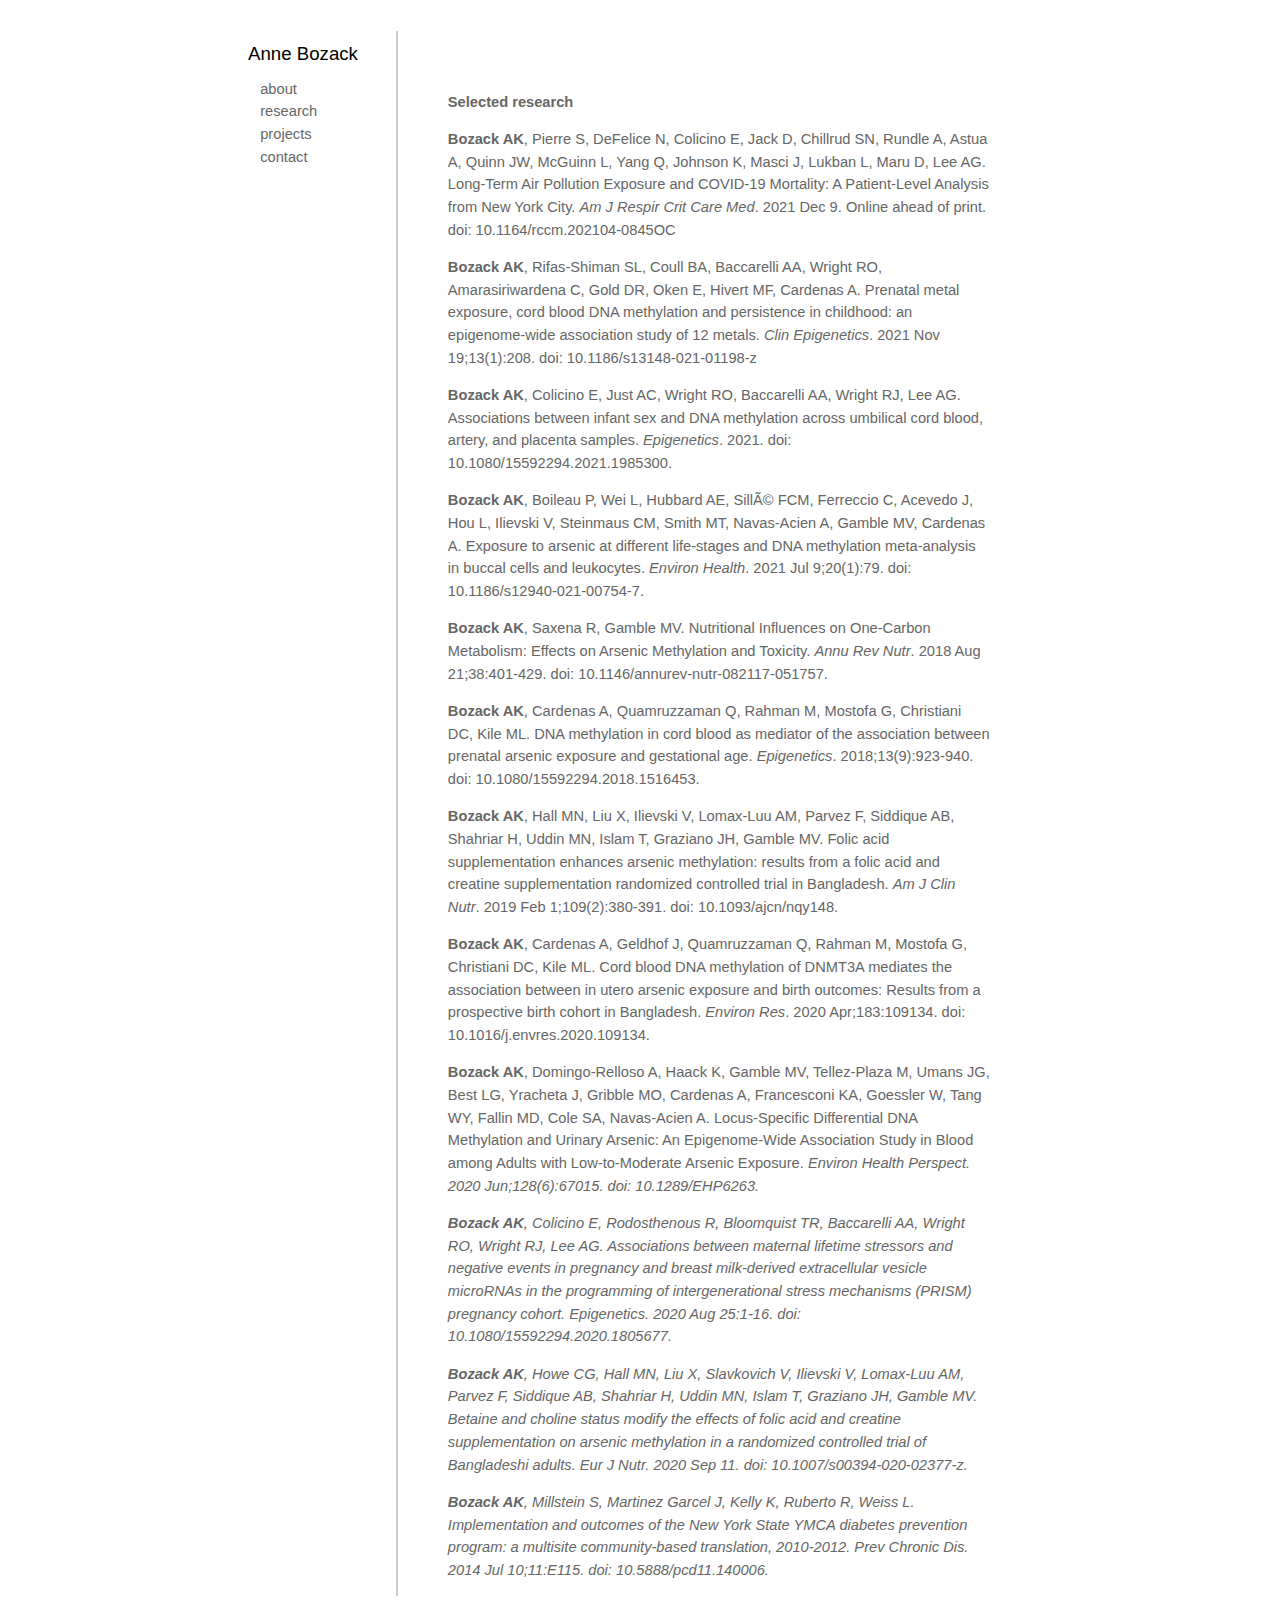
<file: research.html>
<!DOCTYPE html>
<html><head>
  <link rel="icon" href="A.png">
  <meta content="text/html; charset=ISO-8859-1" http-equiv="content-type"><title>annebozack</title>
  <style type="text/css">
body {
  font-size: 11pt;
  color: #666666;
  font-family: Arial,Helvetica,sans-serif;
  line-height: 17pt;
  background-color: #FFFFFF;
}
h1 {
  font-family: Arial,Helvetica,sans-serif;
  font-size: 14pt;
  line-height: 14pt;
  color: #000000;
  font-weight: normal;
  font-style: normal;
}
.class1 a:link {
  font-size: 11pt;
  color: #666666;
  font-family: Arial,Helvetica,sans-serif;
  line-height: 17pt;
  text-decoration: none;
}
.class1 a:visited {
  font-size: 11pt;
  color: #666666;
  font-family: Arial,Helvetica,sans-serif;
  line-height: 17pt;
  text-decoration: none;
}
.class2 a:link {
  font-family: Arial,Helvetica,sans-serif;
  font-size: 14pt;
  line-height: normal;
  color: #000000;
  font-weight: normal;
  font-style: normal;
  text-decoration: none;
}
.class2 a:visited {
  font-family: Arial,Helvetica,sans-serif;
  font-size: 14pt;
  line-height: 14pt;
  color: #000000;
  font-weight: normal;
  font-style: normal;
  text-decoration: none;
}

</style></head><body>
<table style="text-align: left; width: 800px; background-color: white; height: 650px; margin-left: auto; margin-right: auto;" border="0" cellpadding="0" cellspacing="0">

  <tbody>
    <tr>
      <td style="vertical-align: top; height: 21px; width: 150px;"><br>
      </td>
      <td style="vertical-align: top; height: 21px; width: 650px;"><br>
      </td>
    </tr>
    <tr>
      <td style="padding-left: 8px; vertical-align: top; height: 608px; width: 150px;">
      <h1><span class="class2"><a href="index.html">Anne Bozack</a></span></h1>
      <span class="class1">
&nbsp;&nbsp; <a href="about.html">about</a><br>
&nbsp;&nbsp; <a href="research.html">research</a><br>
&nbsp;&nbsp; <a href="projects.html">projects</a><br>
&nbsp;&nbsp; <a href="contact.html">contact</a><br>
      </span> </td>
     <td style="border-left: 2px solid rgb(204, 204, 204); vertical-align: top; height: 608px; width: 650px; text-align: left;"><span class="class1"> <br>
      <br>
       <p style="margin-left:50px; margin-right:50px;"> <b>Selected research</b> </a> 
</p>
    
<p style="margin-left:50px; margin-right:50px;"> <b>Bozack AK</b>, Pierre S, DeFelice N, Colicino E, Jack D, Chillrud SN, Rundle A, Astua A, Quinn JW, McGuinn L, Yang Q, Johnson K, Masci J, Lukban L, Maru D, Lee AG.
 Long-Term Air Pollution Exposure and COVID-19 Mortality: A Patient-Level Analysis from New York City. <i>Am J Respir Crit Care Med</i>. 2021 Dec 9. Online ahead of print. <a href="https://pubmed.ncbi.nlm.nih.gov/34881681/">doi: 10.1164/rccm.202104-0845OC</a>
    
<p style="margin-left:50px; margin-right:50px;"> <b>Bozack AK</b>, Rifas-Shiman SL, Coull BA, Baccarelli AA, Wright RO, Amarasiriwardena C, Gold DR, Oken E, Hivert MF, Cardenas A.
 Prenatal metal exposure, cord blood DNA methylation and persistence in childhood: an epigenome-wide association study of 12 metals. <i>Clin Epigenetics</i>. 2021 Nov 19;13(1):208.
  <a href="https://pubmed.ncbi.nlm.nih.gov/34798907/">doi: 10.1186/s13148-021-01198-z</a>
    
<p style="margin-left:50px; margin-right:50px;"> <b>Bozack AK</b>, Colicino E, Just AC, Wright RO, Baccarelli AA, Wright RJ, Lee AG.
Associations between infant sex and DNA methylation across umbilical cord blood, artery, and placenta samples. <i>Epigenetics</i>. 2021. <a href="https://pubmed.ncbi.nlm.nih.gov/34569420/"> doi: 10.1080/15592294.2021.1985300. </a> 
</p>
    
<p style="margin-left:50px; margin-right:50px;"> <b>Bozack AK</b>, Boileau P, Wei L, Hubbard AE, Sillé FCM, Ferreccio C, Acevedo J, Hou L, Ilievski V, Steinmaus CM, Smith MT, Navas-Acien A, Gamble MV, Cardenas A. 
Exposure to arsenic at different life-stages and DNA methylation meta-analysis in buccal cells and leukocytes. <i>Environ Health</i>. 2021 Jul 9;20(1):79. <a href="https://pubmed.ncbi.nlm.nih.gov/34243768/"> doi: 10.1186/s12940-021-00754-7. </a> 
</p>
       
<p style="margin-left:50px; margin-right:50px;"> <b>Bozack AK</b>, Saxena R, Gamble MV. 
Nutritional Influences on One-Carbon Metabolism: Effects on Arsenic Methylation and Toxicity. <i>Annu Rev Nutr</i>. 2018 Aug 21;38:401-429. <a href="https://pubmed.ncbi.nlm.nih.gov/29799766/"> doi: 10.1146/annurev-nutr-082117-051757. </a> 
</p>
       
<p style="margin-left:50px; margin-right:50px;"> <b>Bozack AK</b>, Cardenas A, Quamruzzaman Q, Rahman M, Mostofa G, Christiani DC, Kile ML. 
DNA methylation in cord blood as mediator of the association between prenatal arsenic exposure and gestational age. <i>Epigenetics</i>. 2018;13(9):923-940. <a href="https://pubmed.ncbi.nlm.nih.gov/30175652/"> doi: 10.1080/15592294.2018.1516453. </a> 
</p>

<p style="margin-left:50px; margin-right:50px;"> <b>Bozack AK</b>, Hall MN, Liu X, Ilievski V, Lomax-Luu AM, Parvez F, Siddique AB, Shahriar H, Uddin MN, Islam T, Graziano JH, Gamble MV.
Folic acid supplementation enhances arsenic methylation: results from a folic acid and creatine supplementation randomized controlled trial in Bangladesh. <i>Am J Clin Nutr</i>. 2019 Feb 1;109(2):380-391. <a href="https://pubmed.ncbi.nlm.nih.gov/30590411/"> doi: 10.1093/ajcn/nqy148. </a> 
</p>
       
<p style="margin-left:50px; margin-right:50px;"> <b>Bozack AK</b>, Cardenas A, Geldhof J, Quamruzzaman Q, Rahman M, Mostofa G, Christiani DC, Kile ML.
Cord blood DNA methylation of DNMT3A mediates the association between in utero arsenic exposure and birth outcomes: Results from a prospective birth cohort in Bangladesh. <i>Environ Res</i>. 2020 Apr;183:109134. <a href="https://pubmed.ncbi.nlm.nih.gov/32018205/"> doi: 10.1016/j.envres.2020.109134. </a> 
</p>

<p style="margin-left:50px; margin-right:50px;">  <b>Bozack AK</b>, Domingo-Relloso A, Haack K, Gamble MV, Tellez-Plaza M, Umans JG, Best LG, Yracheta J, Gribble MO, Cardenas A, Francesconi KA, Goessler W, Tang WY, Fallin MD, Cole SA, Navas-Acien A.
Locus-Specific Differential DNA Methylation and Urinary Arsenic: An Epigenome-Wide Association Study in Blood among Adults with Low-to-Moderate Arsenic Exposure. <i>Environ Health Perspect. 2020 Jun;128(6):67015. <a href="https://pubmed.ncbi.nlm.nih.gov/32603190/"> doi: 10.1289/EHP6263. </a> 
</p>
       
<p style="margin-left:50px; margin-right:50px;"> <b>Bozack AK</b>, Colicino E, Rodosthenous R, Bloomquist TR, Baccarelli AA, Wright RO, Wright RJ, Lee AG.
Associations between maternal lifetime stressors and negative events in pregnancy and breast milk-derived extracellular vesicle microRNAs in the programming of intergenerational stress mechanisms (PRISM) pregnancy cohort. <i>Epigenetics</i>. 2020 Aug 25:1-16. <a href="https://pubmed.ncbi.nlm.nih.gov/32777999/"> doi: 10.1080/15592294.2020.1805677. </a> 
</p>
       
<p style="margin-left:50px; margin-right:50px;"> <b>Bozack AK</b>, Howe CG, Hall MN, Liu X, Slavkovich V, Ilievski V, Lomax-Luu AM, Parvez F, Siddique AB, Shahriar H, Uddin MN, Islam T, Graziano JH, Gamble MV.
Betaine and choline status modify the effects of folic acid and creatine supplementation on arsenic methylation in a randomized controlled trial of Bangladeshi adults. <i>Eur J Nutr</i>. 2020 Sep 11. <a href="https://pubmed.ncbi.nlm.nih.gov/32918135/"> doi: 10.1007/s00394-020-02377-z. </a> 
</p>    
       
<p style="margin-left:50px; margin-right:50px;"> <b>Bozack AK</b>, Millstein S, Martinez Garcel J, Kelly K, Ruberto R, Weiss L.
Implementation and outcomes of the New York State YMCA diabetes prevention program: a multisite community-based translation, 2010-2012. <i>Prev Chronic Dis</i>. 2014 Jul 10;11:E115. <a href="https://pubmed.ncbi.nlm.nih.gov/25010997/"> doi: 10.5888/pcd11.140006. </a> 
</p>    
      </span> </td>
    </tr>
    <tr>
      <td style="vertical-align: top; height: 21px; width: 150px;"><br>
      </td>
      <td style="vertical-align: top; height: 21px; width: 650px;"><br>
      </td>
    </tr>
  </tbody>
</table>

<br>

<br>

</body></html>
</file>
